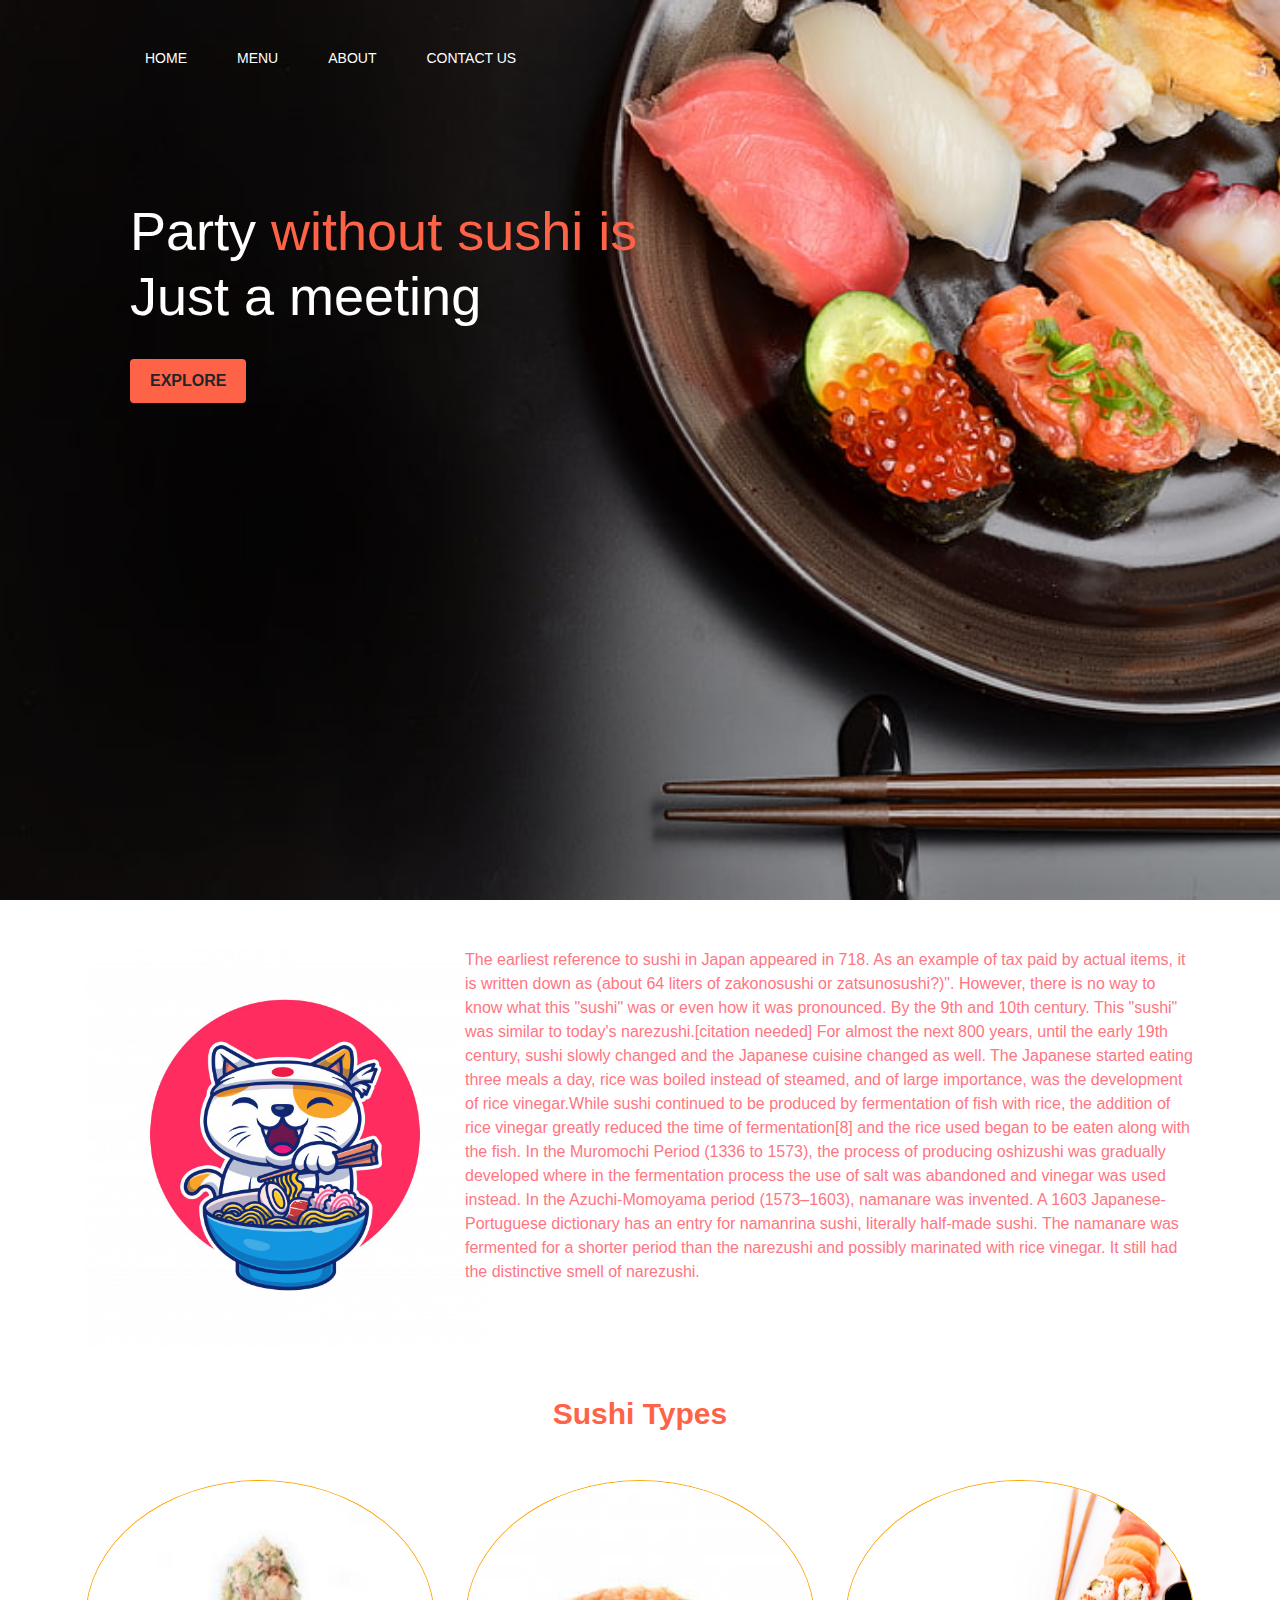
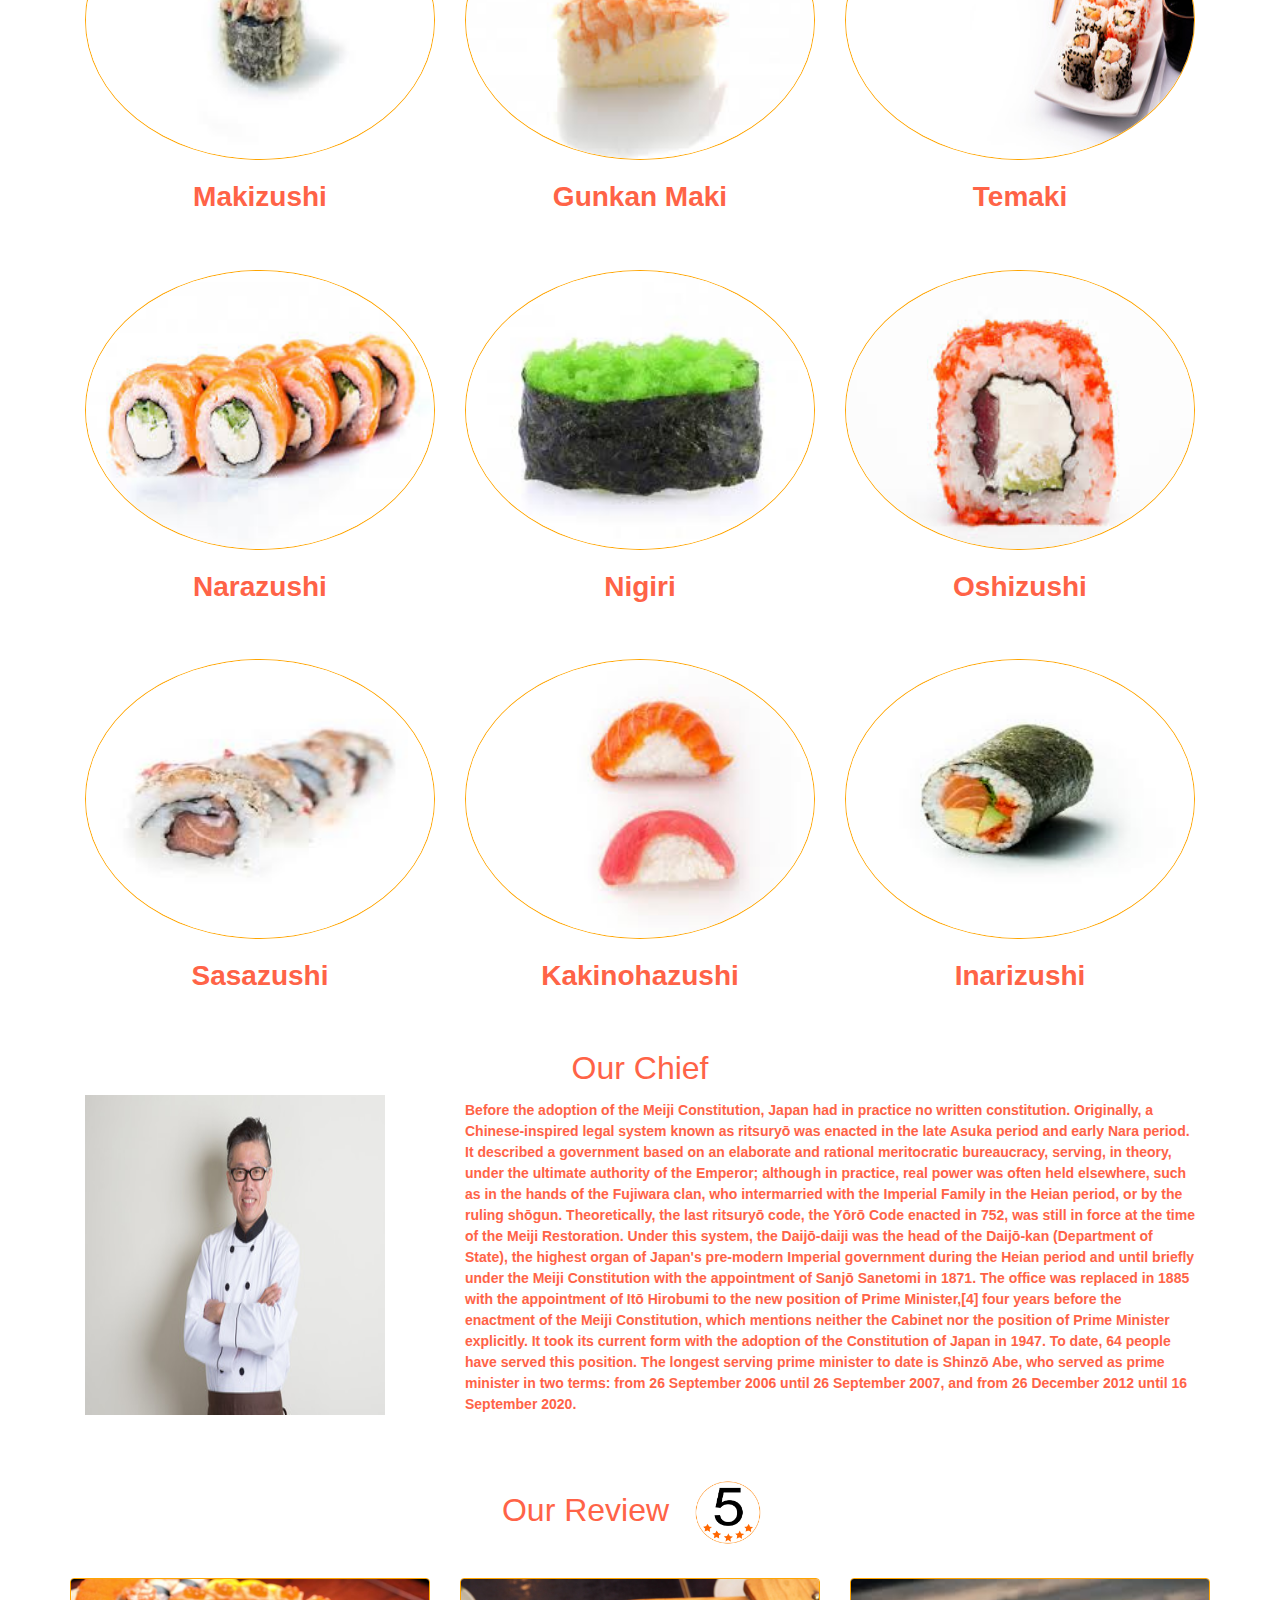
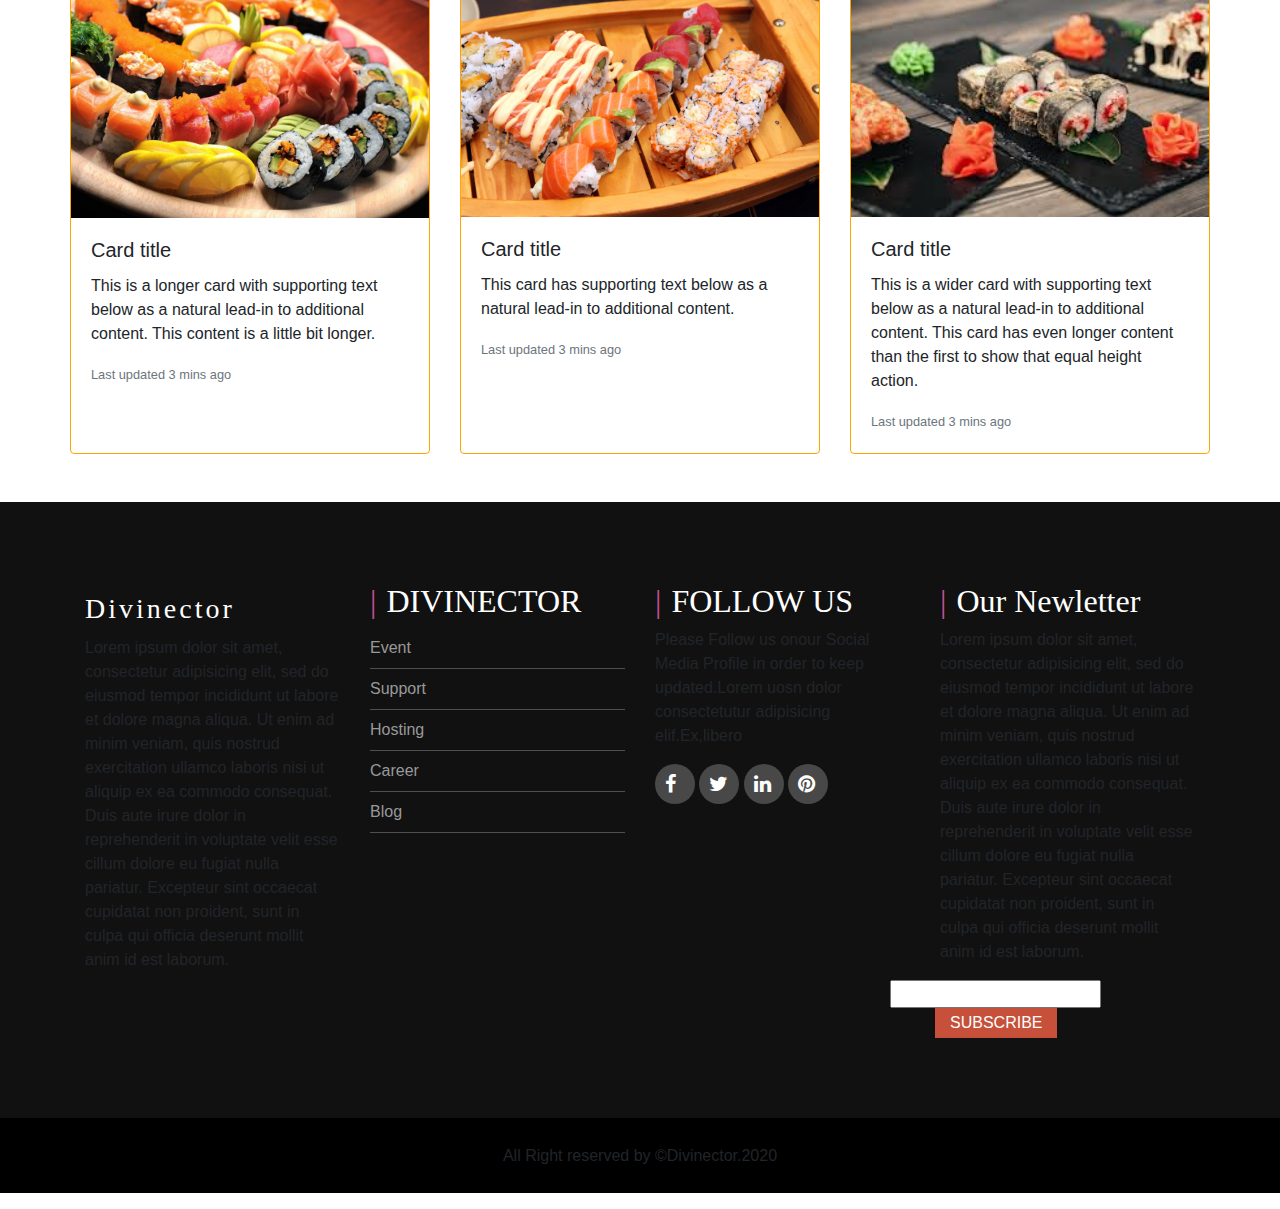
<file: index.html>
<!DOCTYPE html>
<html>
<head>
	<title>Sushi Project</title>
	<link rel="stylesheet" type="text/css" href="css/bootstrap.min.css">
	<link rel="stylesheet" type="text/css" href="style.css">
	<link rel="stylesheet" type="text/css" href="fontawesome/css/all.min.css">
	<link rel="stylesheet" href="https://stackpath.bootstrapcdn.com/font-awesome/4.7.0/css/font-awesome.min.css" integrity="sha384-wvfXpqpZZVQGK6TAh5PVlGOfQNHSoD2xbE+QkPxCAFlNEevoEH3Sl0sibVcOQVnN" crossorigin="anonymous">
	<link rel="icon" href="favicon.ico" type="image/x-icon">
	<script src="js/bootstrap.min.js"></script>
	<script src="jquery.min.js"></script>
	<script src="js/bootstrap.bundle.min.js"></script>

</head>


<body>
	<!-- nav bar -->
				<div class="index-hero">
					<div class="nav-bar">
							<div class="nav-links" id="nav-links">
								<ul>
									<a href="index.html"><li>HOME</li></a>
									<a href="menu.html"><li>MENU</li></a>
									<a href="about.html"><li>ABOUT</li></a>
									<a href="contact.html"><li>CONTACT US</li></a>
								</ul>
							</div>			
					</div>

					<div class="banner-title">
						<h1>Party <span> without sushi is<br> </span> Just a meeting</h1>
						<button type="button" class="btn">EXPLORE</button>
						
					</div>
				</div>
			
	<!-- end nav bar -->

	<!-- main content -->
	<div class="container">
		<div class="row mt-5" style="font-size: 16px font-weight: bold; color: #FF7582">
			<div class="col-lg-4 col-md-4 col-sm-12 col-12">
				<img src="image/sushi.jpg" style="width: 400px;">
			</div>
			<div class="col-lg-8 col-md-8 col-sm-12 col-12">
				<p>The earliest reference to sushi in Japan appeared in 718. As an example of tax paid by actual items, it is written down as (about 64 liters of zakonosushi or zatsunosushi?)". However, there is no way to know what this "sushi" was or even how it was pronounced. By the 9th and 10th century. This "sushi" was similar to today's narezushi.[citation needed]

				For almost the next 800 years, until the early 19th century, sushi slowly changed and the Japanese cuisine changed as well. The Japanese started eating three meals a day, rice was boiled instead of steamed, and of large importance, was the development of rice vinegar.While sushi continued to be produced by fermentation of fish with rice, the addition of rice vinegar greatly reduced the time of fermentation[8] and the rice used began to be eaten along with the fish. In the Muromochi Period (1336 to 1573), the process of producing oshizushi was gradually developed where in the fermentation process the use of salt was abandoned and vinegar was used instead. In the Azuchi-Momoyama period (1573–1603), namanare was invented. A 1603 Japanese-Portuguese dictionary has an entry for namanrina sushi, literally half-made sushi. The namanare was fermented for a shorter period than the narezushi and possibly marinated with rice vinegar. It still had the distinctive smell of narezushi.</p>
			</div>
		</div>
	</div>

	<div class="container">
		<h2 class="text-center mt-5 mb-5" style="color: tomato; font-size: 30px; font-weight: bolder;" >Sushi Types</h2>

		<div class="row">
			<div class="col-lg-4 col-md-6 col-sm-12 col-12 mb-5">
				<img src="image/i.jpg" width="100%" height="280px" 
				style="border: 1px solid orange; border-radius: 50%; cursor: pointer;">
				<h3 class="text-center" style="color: tomato; font-weight: bold; margin-top: 20px;">Makizushi</h3>
				
			</div>

			<div class="col-lg-4 col-md-6 col-sm-12 col-12 mb-5">
				<img src="image/i1.jpg" width="100%" height="280px"
				style="border: 1px solid orange; border-radius: 50%; cursor: pointer;">

				<h3 class="text-center" style="color: tomato; font-weight: bold; margin-top: 20px;">
				Gunkan Maki</h3>
			</div>

			<div class="col-lg-4 col-md-6 col-sm-12 col-12 mb-5">
				<img src="image/p3.jpg" width="100%" height="280px"
				style="border: 1px solid orange; border-radius: 50%; cursor: pointer;">

				<h3 class="text-center" style="color: tomato; font-weight: bold; margin-top: 20px;">
				Temaki</h3>
			</div>
		</div>

		<div class="row">
			<div class="col-lg-4 col-md-6 col-sm-12 col-12 mb-5">
				<img src="image/i2.jpg" width="100%" height="280px"
				style="border: 1px solid orange; border-radius: 50%; cursor: pointer;">
				<h3 class="text-center" style="color: tomato; font-weight: bold; margin-top: 20px;">
				Narazushi</h3>
				
			</div>

			<div class="col-lg-4 col-md-6 col-sm-12 col-12 mb-5">
				<img src="image/i5.jpg" width="100%" height="280px"
				style="border: 1px solid orange; border-radius: 50%; cursor: pointer;">
				<h3 class="text-center" style="color: tomato; font-weight: bold; margin-top: 20px;">
				Nigiri</h3>
			</div>

			<div class="col-lg-4 col-md-6 col-sm-12 col-12 mb-5">
				<img src="image/i4.jpg" width="100%" height="280px"
				style="border: 1px solid orange; border-radius: 50%; cursor: pointer;">
				<h3 class="text-center" style="color: tomato; font-weight: bold; margin-top: 20px;">
				Oshizushi</h3>
			</div>
		</div>

		<div class="row">
			<div class="col-lg-4 col-md-6 col-sm-12 col-12 mb-5">
				<img src="image/n1.jpg" width="100%" height="280px"
				style="border: 1px solid orange; border-radius: 50%; cursor: pointer;">
				<h3 class="text-center" style="color: tomato; font-weight: bold; margin-top: 20px;">
				Sasazushi</h3>
				
			</div>

			<div class="col-lg-4 col-md-6 col-sm-12 col-12 mb-5">
				<img src="image/n3.jpg" width="100%" height="280px"
				style="border: 1px solid orange; border-radius: 50%; cursor: pointer;">
				<h3 class="text-center" style="color: tomato; font-weight: bold; margin-top: 20px;">
				Kakinohazushi</h3>
			</div>

			<div class="col-lg-4 col-md-6 col-sm-12 col-12 mb-5">
				<img src="image/p12.jpg" width="100%" height="280px"
				style="border: 1px solid orange; border-radius: 50%; cursor: pointer;">
				<h3 class="text-center" style="color: tomato; font-weight: bold; margin-top: 20px;">
				Inarizushi</h3>
			</div>
		</div>
	</div>

	<div class="container">

		<h2 class="text-center mb-2" style="color: tomato;">Our Chief</h2>
		<div class="row">
			<div class="col-lg-4 col-md-4 col-sm-12 col-12">
				<img src="image/c2.jpg" width="300px" height="320px">
			</div>

			<div class="col-lg-8 col-md-8 col-sm-12 col-12">
				<p style=" color: tomato; font-size: 14px; font-weight: bold; margin-top: 5px;">Before the adoption of the Meiji Constitution, Japan had in practice no written constitution. Originally, a Chinese-inspired legal system known as ritsuryō was enacted in the late Asuka period and early Nara period. It described a government based on an elaborate and rational meritocratic bureaucracy, serving, in theory, under the ultimate authority of the Emperor; although in practice, real power was often held elsewhere, such as in the hands of the Fujiwara clan, who intermarried with the Imperial Family in the Heian period, or by the ruling shōgun. Theoretically, the last ritsuryō code, the Yōrō Code enacted in 752, was still in force at the time of the Meiji Restoration.

				Under this system, the Daijō-daiji was the head of the Daijō-kan (Department of State), the highest organ of Japan's pre-modern Imperial government during the Heian period and until briefly under the Meiji Constitution with the appointment of Sanjō Sanetomi in 1871. The office was replaced in 1885 with the appointment of Itō Hirobumi to the new position of Prime Minister,[4] four years before the enactment of the Meiji Constitution, which mentions neither the Cabinet nor the position of Prime Minister explicitly. It took its current form with the adoption of the Constitution of Japan in 1947.

				To date, 64 people have served this position. The longest serving prime minister to date is Shinzō Abe, who served as prime minister in two terms: from 26 September 2006 until 26 September 2007, and from 26 December 2012 until 16 September 2020. </p>
			</div>
		</div>
	</div>

	<div class="container">
		<h2 class="text-center mt-5" style="color: tomato;">Our Review
			<img src="image/star.png" width="100px">
		</h2><br>
		<div class="row">	
			<div class="card-deck">
			  	<div class="card" style="border: 1px solid orange; cursor: pointer;">
			    		<img src="image/o1.jpg" class="card-img-top" alt="...">
			    	<div class="card-body">
			      		<h5 class="card-title">Card title</h5>
			      		<p class="card-text">This is a longer card with supporting text below as a natural lead-in to additional content. This content is a little bit longer.</p>
			      		<p class="card-text"><small class="text-muted">Last updated 3 mins ago</small></p>
			    	</div>
			  	</div>

			  	<div class="card" style="border: 1px solid orange; cursor: pointer;">
			    		<img src="image/o2.jpg" class="card-img-top" alt="...">
			    	<div class="card-body">
			      		<h5 class="card-title">Card title</h5>
			      		<p class="card-text">This card has supporting text below as a natural lead-in to additional content.</p>
			      		<p class="card-text"><small class="text-muted">Last updated 3 mins ago</small></p>
			    	</div>
			  	</div>

			  	<div class="card" style="border: 1px solid orange; cursor: pointer;">
			    		<img src="image/o3.jpg" class="card-img-top" alt="...">
			    	<div class="card-body">
			      		<h5 class="card-title">Card title</h5>
			      		<p class="card-text">This is a wider card with supporting text below as a natural lead-in to additional content. This card has even longer content than the first to show that equal height action.</p>
			      		<p class="card-text"><small class="text-muted">Last updated 3 mins ago</small></p>
			    	</div>
			  	</div>
			</div>
		</div>
	</div><br>	<br>	
	<!-- end main content --> 
	
	<footer>
		<div class="footer-top">
			<div class="container">
				<div class="row">
					<div class="col-md-3 col-sm-6 col-xs-12 segment-one md-mb-30 sm-mb-30">
						<h3>Divinector</h3>
						<p>Lorem ipsum dolor sit amet, consectetur adipisicing elit, sed do eiusmod
						tempor incididunt ut labore et dolore magna aliqua. Ut enim ad minim veniam,
						quis nostrud exercitation ullamco laboris nisi ut aliquip ex ea commodo
						consequat. Duis aute irure dolor in reprehenderit in voluptate velit esse
						cillum dolore eu fugiat nulla pariatur. Excepteur sint occaecat cupidatat non
						proident, sunt in culpa qui officia deserunt mollit anim id est laborum.</p>
					</div>

					<div class="col-md-3 col-sm-6 col-xs-12 segment-two md-mb-30 sm-mb-30">
						<h2>Divinector</h2>
						<ul>
							<li><a href="#">Event</a></li>
							<li><a href="#">Support</a></li>
							<li><a href="#">Hosting</a></li>
							<li><a href="#">Career</a></li>
							<li><a href="#">Blog</a></li>
						</ul>
					</div>

					<div class="col-md-3 col-sm-6 col-xs-12 segment-three sm-mb-30">
						<h2>Follow Us</h2>
						<p>Please Follow us onour Social Media Profile in order to keep updated.Lorem uosn dolor  consectetutur adipisicing elif.Ex,libero</p>
						<a href="#"><i class="fa fa-facebook"></i></a>
						<a href="#"><i class="fa fa-twitter"></i></a>
						<a href="#"><i class="fa fa-linkedin"></i></a>
						<a href="#"><i class="fa fa-pinterest"></i></a>
					</div>

					<div class="col-md-3 col-sm-6 col-xs-12 segment-four">
						<h2 style="color: #fff; font-family: Poppins;">Our Newletter</h2>
						<p>Lorem ipsum dolor sit amet, consectetur adipisicing elit, sed do eiusmod
						tempor incididunt ut labore et dolore magna aliqua. Ut enim ad minim veniam,
						quis nostrud exercitation ullamco laboris nisi ut aliquip ex ea commodo
						consequat. Duis aute irure dolor in reprehenderit in voluptate velit esse
						cillum dolore eu fugiat nulla pariatur. Excepteur sint occaecat cupidatat non
						proident, sunt in culpa qui officia deserunt mollit anim id est laborum.</p>
					
						<form action="">
						<input type="email">
						<input type="submit" value="subscribe">
					</form>
					</div>

					
				</div>
			</div>
		</div>

		<p class="footer-bottom-text">All Right reserved by &copy;Divinector.2020</p>
	</footer>


</body>
</html>
</file>
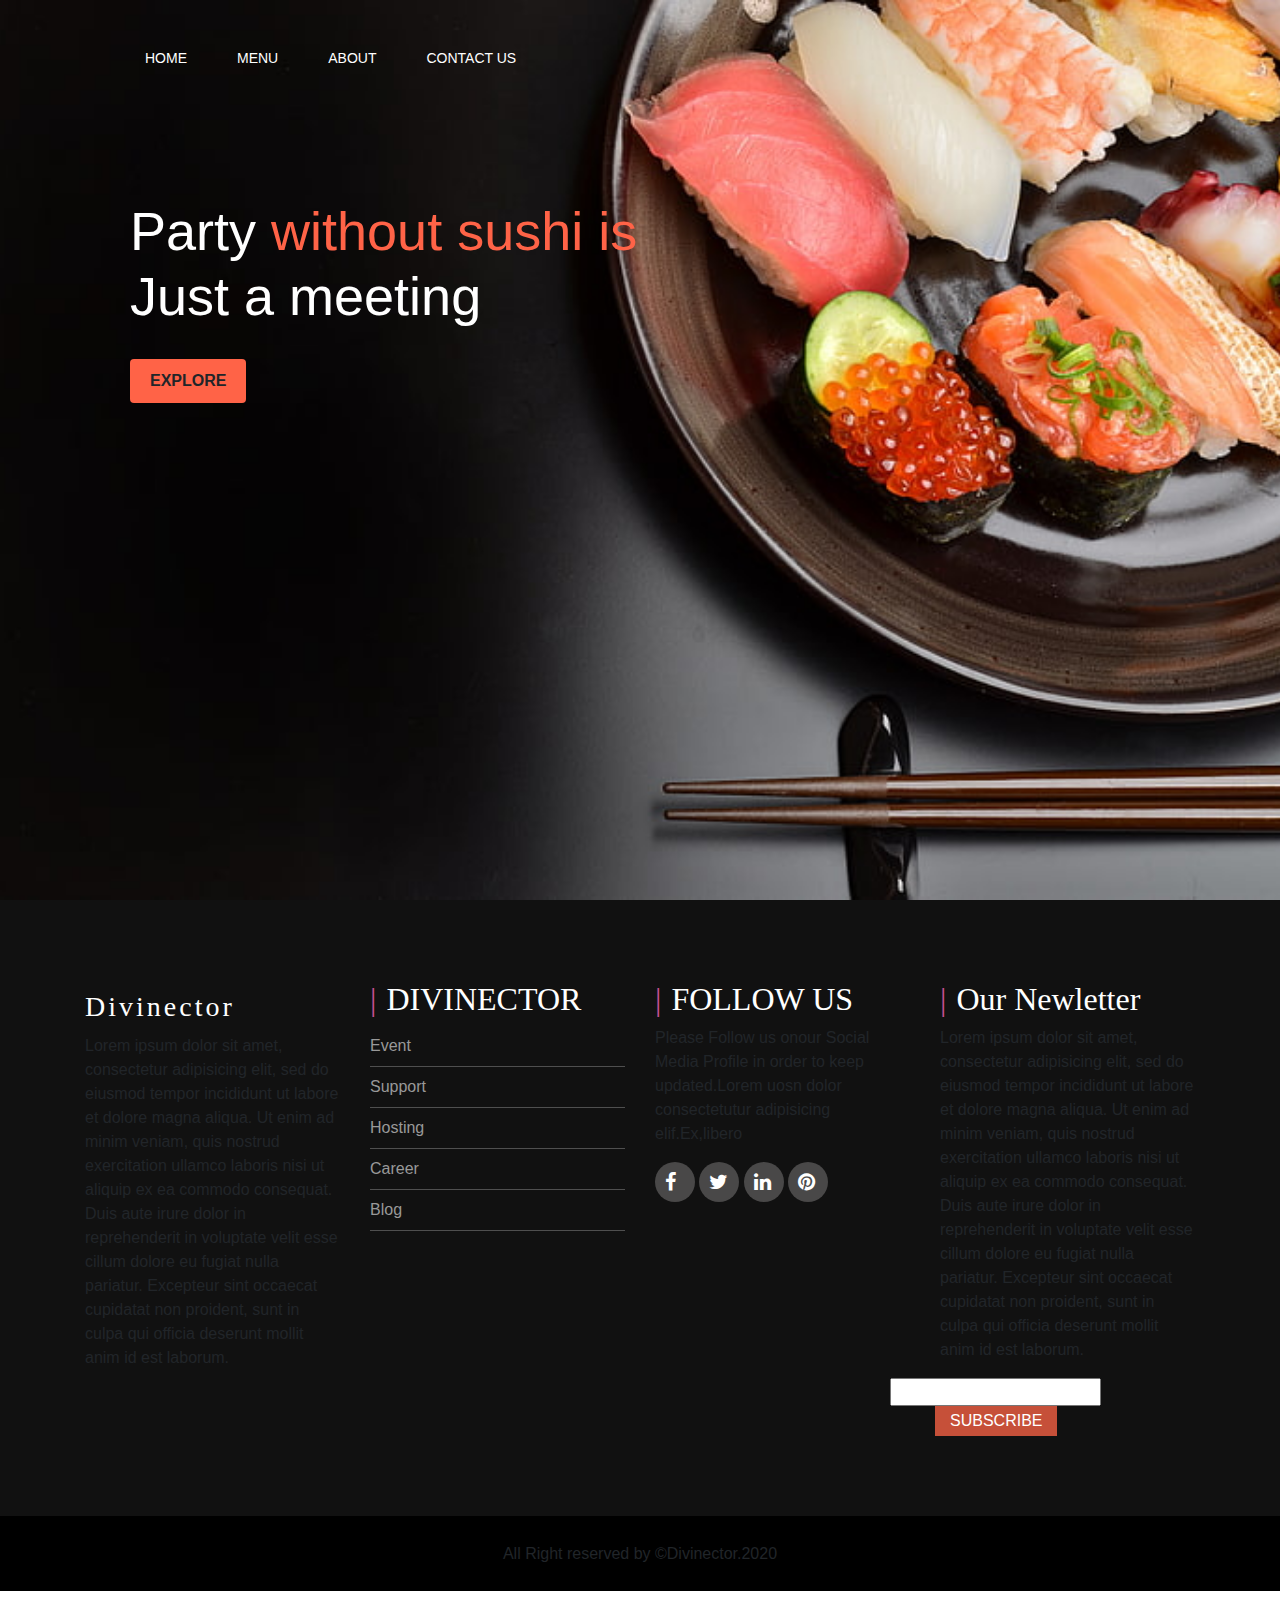
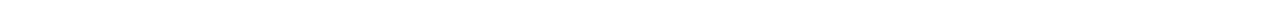
<file: about.html>
<!DOCTYPE html>
<html>
<head>
	<title>Sushi Project</title>
	<link rel="stylesheet" type="text/css" href="css/bootstrap.min.css">
	<link rel="stylesheet" type="text/css" href="style.css">
	<link rel="stylesheet" type="text/css" href="fontawesome/css/all.min.css">
	<link rel="stylesheet" href="https://stackpath.bootstrapcdn.com/font-awesome/4.7.0/css/font-awesome.min.css" integrity="sha384-wvfXpqpZZVQGK6TAh5PVlGOfQNHSoD2xbE+QkPxCAFlNEevoEH3Sl0sibVcOQVnN" crossorigin="anonymous">
	<link rel="icon" href="favicon.ico" type="image/x-icon">
	<script src="js/bootstrap.min.js"></script>
	<script src="jquery.min.js"></script>
	<script src="js/bootstrap.bundle.min.js"></script>

</head>


<body>
	<!-- nav bar -->
	<div class="index-hero">
		<div class="nav-bar">
				<div class="nav-links" id="nav-links">
					<ul>
						<a href="index.html"><li>HOME</li></a>
						<a href="menu.html"><li>MENU</li></a>
						<a href="about.html"><li>ABOUT</li></a>
						<a href="contact.html"><li>CONTACT US</li></a>
					</ul>
				</div>			
		</div>

		<div class="banner-title">
			<h1>Party <span> without sushi is<br> </span> Just a meeting</h1>
			<button type="button" class="btn">EXPLORE</button>
			
		</div>
	</div>
	<!-- end nav bar -->

	<!-- main content -->
	
	<!-- end main content --> 
	
	<footer>
		<div class="footer-top">
			<div class="container">
				<div class="row">
					<div class="col-md-3 col-sm-6 col-xs-12 segment-one md-mb-30 sm-mb-30">
						<h3>Divinector</h3>
						<p>Lorem ipsum dolor sit amet, consectetur adipisicing elit, sed do eiusmod
						tempor incididunt ut labore et dolore magna aliqua. Ut enim ad minim veniam,
						quis nostrud exercitation ullamco laboris nisi ut aliquip ex ea commodo
						consequat. Duis aute irure dolor in reprehenderit in voluptate velit esse
						cillum dolore eu fugiat nulla pariatur. Excepteur sint occaecat cupidatat non
						proident, sunt in culpa qui officia deserunt mollit anim id est laborum.</p>
					</div>

					<div class="col-md-3 col-sm-6 col-xs-12 segment-two md-mb-30 sm-mb-30">
						<h2>Divinector</h2>
						<ul>
							<li><a href="#">Event</a></li>
							<li><a href="#">Support</a></li>
							<li><a href="#">Hosting</a></li>
							<li><a href="#">Career</a></li>
							<li><a href="#">Blog</a></li>
						</ul>
					</div>

					<div class="col-md-3 col-sm-6 col-xs-12 segment-three sm-mb-30">
						<h2>Follow Us</h2>
						<p>Please Follow us onour Social Media Profile in order to keep updated.Lorem uosn dolor  consectetutur adipisicing elif.Ex,libero</p>
						<a href="#"><i class="fa fa-facebook"></i></a>
						<a href="#"><i class="fa fa-twitter"></i></a>
						<a href="#"><i class="fa fa-linkedin"></i></a>
						<a href="#"><i class="fa fa-pinterest"></i></a>
					</div>

					<div class="col-md-3 col-sm-6 col-xs-12 segment-four">
						<h2 style="color: #fff; font-family: Poppins;">Our Newletter</h2>
						<p>Lorem ipsum dolor sit amet, consectetur adipisicing elit, sed do eiusmod
						tempor incididunt ut labore et dolore magna aliqua. Ut enim ad minim veniam,
						quis nostrud exercitation ullamco laboris nisi ut aliquip ex ea commodo
						consequat. Duis aute irure dolor in reprehenderit in voluptate velit esse
						cillum dolore eu fugiat nulla pariatur. Excepteur sint occaecat cupidatat non
						proident, sunt in culpa qui officia deserunt mollit anim id est laborum.</p>
					
						<form action="">
						<input type="email">
						<input type="submit" value="subscribe">
					</form>
					</div>

					
				</div>
			</div>
		</div>

		<p class="footer-bottom-text">All Right reserved by &copy;Divinector.2020</p>
	</footer>


</body>
</html>
</file>
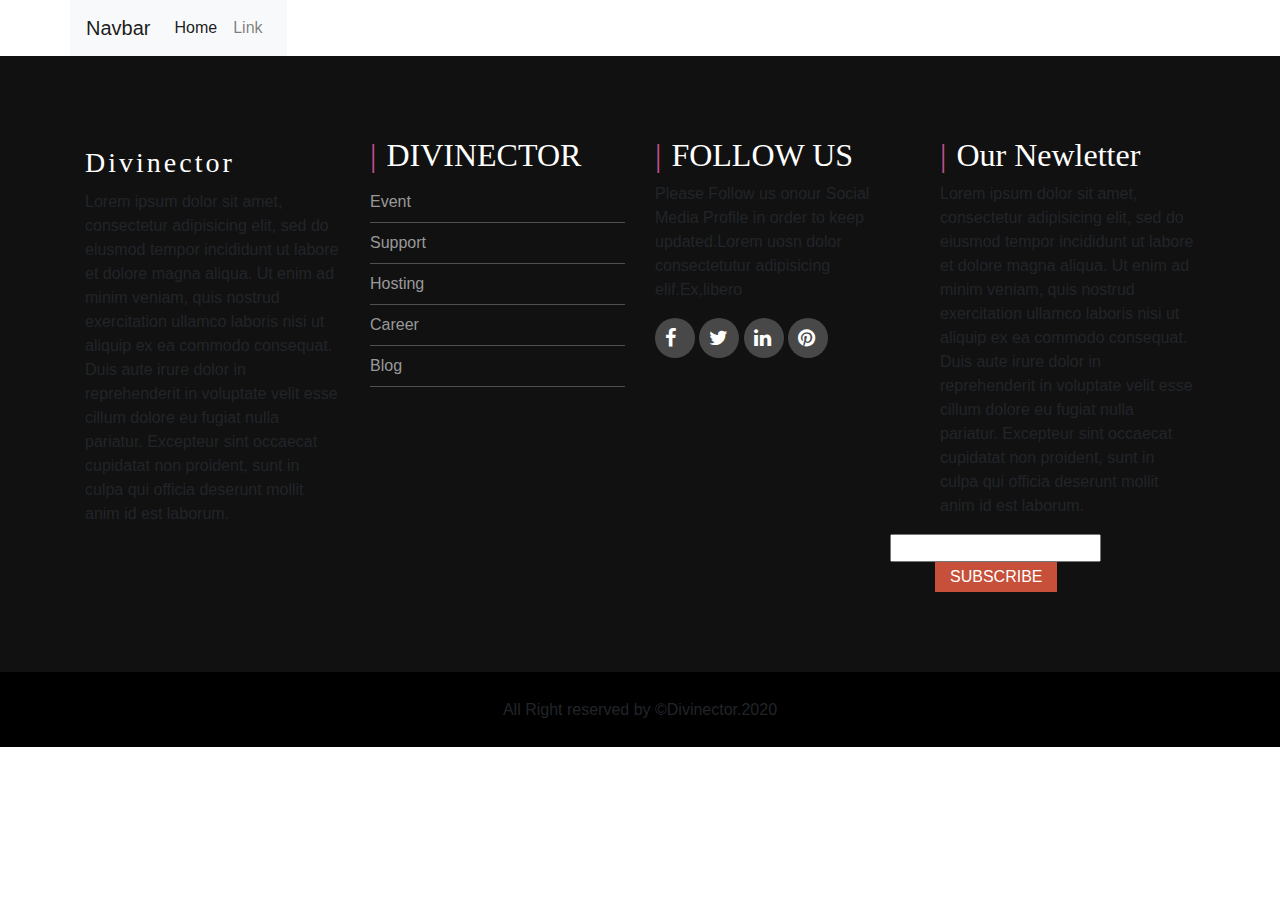
<file: menu.html>
<!DOCTYPE html>
<html>
<head>
	<title>Sushi Project</title>
	<link rel="stylesheet" type="text/css" href="css/bootstrap.min.css">
	<link rel="stylesheet" type="text/css" href="style.css">
	<link rel="stylesheet" type="text/css" href="fontawesome/css/all.min.css">
	<link rel="stylesheet" href="https://stackpath.bootstrapcdn.com/font-awesome/4.7.0/css/font-awesome.min.css" integrity="sha384-wvfXpqpZZVQGK6TAh5PVlGOfQNHSoD2xbE+QkPxCAFlNEevoEH3Sl0sibVcOQVnN" crossorigin="anonymous">
	<link rel="icon" href="favicon.ico" type="image/x-icon">
	<script src="js/bootstrap.min.js"></script>
	<script src="jquery.min.js"></script>
	<script src="js/bootstrap.bundle.min.js"></script>

</head>


<body>
	<!-- nav bar -->
	<div class="container">
		<div class="row">
			<div class="b">
				<nav class="navbar navbar-expand-lg navbar-light bg-light">
					  <a class="navbar-brand" href="#">Navbar</a>
					  <button class="navbar-toggler" type="button" data-toggle="collapse" data-target="#navbarSupportedContent" aria-controls="navbarSupportedContent" aria-expanded="false" aria-label="Toggle navigation">
					    <span class="navbar-toggler-icon"></span>
					  </button>

					  <div class="collapse navbar-collapse" id="navbarSupportedContent">
					    <ul class="navbar-nav mr-auto">
					      <li class="nav-item active">
					        <a class="nav-link" href="#">Home <span class="sr-only">(current)</span></a>
					      </li>
					      <li class="nav-item">
					        <a class="nav-link" href="#">Link</a>
					      </li>
					  </div>
				</nav>
			</div>
		</div>
	</div>
	
	<!-- end nav bar -->

	<!-- main content -->
	
	<!-- end main content --> 
	
	<footer>
		<div class="footer-top">
			<div class="container">
				<div class="row">
					<div class="col-md-3 col-sm-6 col-xs-12 segment-one md-mb-30 sm-mb-30">
						<h3>Divinector</h3>
						<p>Lorem ipsum dolor sit amet, consectetur adipisicing elit, sed do eiusmod
						tempor incididunt ut labore et dolore magna aliqua. Ut enim ad minim veniam,
						quis nostrud exercitation ullamco laboris nisi ut aliquip ex ea commodo
						consequat. Duis aute irure dolor in reprehenderit in voluptate velit esse
						cillum dolore eu fugiat nulla pariatur. Excepteur sint occaecat cupidatat non
						proident, sunt in culpa qui officia deserunt mollit anim id est laborum.</p>
					</div>

					<div class="col-md-3 col-sm-6 col-xs-12 segment-two md-mb-30 sm-mb-30">
						<h2>Divinector</h2>
						<ul>
							<li><a href="#">Event</a></li>
							<li><a href="#">Support</a></li>
							<li><a href="#">Hosting</a></li>
							<li><a href="#">Career</a></li>
							<li><a href="#">Blog</a></li>
						</ul>
					</div>

					<div class="col-md-3 col-sm-6 col-xs-12 segment-three sm-mb-30">
						<h2>Follow Us</h2>
						<p>Please Follow us onour Social Media Profile in order to keep updated.Lorem uosn dolor  consectetutur adipisicing elif.Ex,libero</p>
						<a href="#"><i class="fa fa-facebook"></i></a>
						<a href="#"><i class="fa fa-twitter"></i></a>
						<a href="#"><i class="fa fa-linkedin"></i></a>
						<a href="#"><i class="fa fa-pinterest"></i></a>
					</div>

					<div class="col-md-3 col-sm-6 col-xs-12 segment-four">
						<h2 style="color: #fff; font-family: Poppins;">Our Newletter</h2>
						<p>Lorem ipsum dolor sit amet, consectetur adipisicing elit, sed do eiusmod
						tempor incididunt ut labore et dolore magna aliqua. Ut enim ad minim veniam,
						quis nostrud exercitation ullamco laboris nisi ut aliquip ex ea commodo
						consequat. Duis aute irure dolor in reprehenderit in voluptate velit esse
						cillum dolore eu fugiat nulla pariatur. Excepteur sint occaecat cupidatat non
						proident, sunt in culpa qui officia deserunt mollit anim id est laborum.</p>
					
						<form action="">
						<input type="email">
						<input type="submit" value="subscribe">
					</form>
					</div>

					
				</div>
			</div>
		</div>

		<p class="footer-bottom-text">All Right reserved by &copy;Divinector.2020</p>
	</footer>


</body>
</html>
</file>
<file: style.css>
*{
	padding: 0;
	margin: 0;
	font-family: sans-serif;
}

.index-hero{
	height: 100vh;
	background-image: url(image/u2.jpg);
	background-position: center;
	background-size: cover;
	overflow-x: hidden;
	position: relative;

}

.nav-bar{
	display: flex;
	padding: 40px 120px;
}

.nav-logo img {
	width: 130px;
	border-radius: 50%;
}

.nav-links{
	flex: 1;
}

.nav-links ul{
	margin-left: 50px;
	display: inline;

}

.nav-links ul li{
	list-style: none;
	display: inline-block;
	padding: 8px 25px;

}

.nav-links ul a{
	color: white;
	text-decoration: none;
	font-size: 14px;
	float: left;
}

.nav-links ul li::after{
	content: '';
	width: 0;
	height: 2px;
	background: #f7bc23;
	display: block;
	margin: auto;
	transition: .5s;
}

.nav-links ul li:hover::after{
	width: 100%;
}

.btn{
	padding: 10px 20px;
	border: 0;
	background: tomato;
	font-weight: bold;
	cursor: pointer;
}

.nav-links .btn{
	float: right;
}

.menu-hero{
	height: 100vh;
	background-image: url(image/u.jpg);
	background-position: center;
	background-size: cover;
	overflow-x: hidden;
	position: relative;
}

.contact-hero{
	height: 100vh;
	background-image: url(image/u.jpg);
	background-position: center;
	background-size: cover;
	overflow-x: hidden;
	position: relative;
}

.about-hero{
	height: 100vh;
	background-image: url(image/u.jpg);
	background-position: center;
	background-size: cover;
	overflow-x: hidden;
	position: relative;
}

.banner-title{
	margin: 80px 130px;
	color: white;

}

.banner-title h1{
	font-size: 54px;
	margin-bottom: 30px;

}

.banner-title span{
	color: tomato;

}



.fot p{
	color: #999;
	line-height: 25px;
}

.fot h2,h3{
	color: #fff;

}

.fot h2{
	font-size: 18px;
}

.footer-top{
	background: #111;
	padding: 80px 0;

}

.segment-one h3{
	font-family: Courgette;
	color: #fff;
	letter-spacing: 3px;
	margin: 10px 0;
}


.segment-two h2{
	color: #fff;
	font-family: Poppins;
	text-transform: uppercase;
}

.segment-two h2:before{
	content: '|';
	color: #c65093;
	padding-right: 10px;
}

.segment-two ul{
	margin: 0;
	padding: 0;
	list-style: none;
}

.segment-two ul li{
	border-bottom: 1px solid rgba(225, 225, 225, 0.3);
	line-height: 40px;
}

.segment-two ul li a{
	color: #999;
	text-decoration: none;
}

.segment-three h2{
	color: #fff;
	font-family: Poppins;
	text-transform: uppercase;
}

.segment-three h2:before{
	content: '|';
	color: #c65093;
	padding-right: 10px;
}

.segment-three a{
	background: #494848;
	height: 40px;
	width: 40px;
	display: inline-block;
	border-radius: 50%;
}

.segment-three a i{
	font-size: 20px;
	color: #fff;
	padding: 10px 10px;
}

.segement-four h2{
	color: #fff;
	font-family: Poppins;
	text-transform: uppercase;
}

.segment-four h2:before{
	content: '|';
	color: #c65093;
	padding-right: 10px;
}

.segment-four form input[type=submit]{
	background: #c65039;
	border: none;
	padding: 3px 15px;
	margin-left: -5px;
	color: #fff;
	text-transform: uppercase;
}

.segment-four form input[type=email]{
	margin-left: -50px;
}

.footer-bottom-text{
	text-align: center;
	background: #000;
	line-height: 75px;

}

@media only screen and (min-width: 768px) and(max-width: 991px){
	.md-mb-30{
		margin-bottom: 40px;
	}

	}

@media only screen and (max-width: 767px){
	.sm-mb-30{
		margin-bottom: 60px;
	}
	.footer-top{
		padding: 50px 0;
	}
}


/*nav bar*/
.b{
	background-image: url(image/u2.jpg);
	background-position: center;
	background-size: cover;
	
}
/*nav bar*/
</file>
